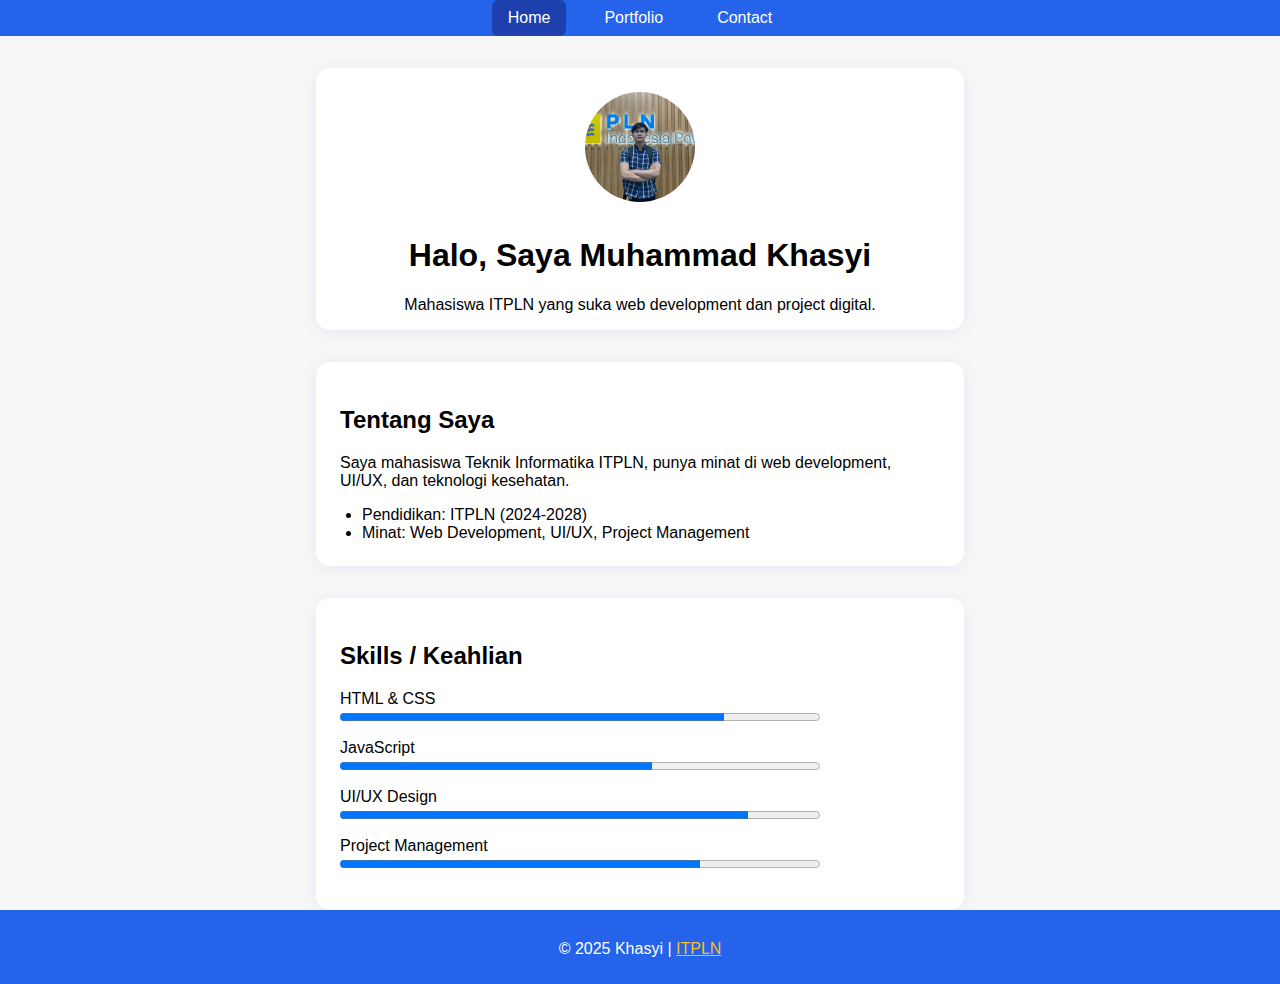
<file: TUGAS_PORTOFOLIO/index.html>
<!DOCTYPE html>
<html lang="id">
<head>
  <meta charset="UTF-8">
  <meta name="viewport" content="width=device-width, initial-scale=1.0">
  <title>Portofolio - Nama Anda</title>
  <link rel="stylesheet" href="style.css">
</head>
<body>
  <header>
    <ul class="navbar">
      <li><a href="index.html" class="active">Home</a></li>
      <li><a href="portofolio.html">Portfolio</a></li>
      <li><a href="contact.html">Contact</a></li>
    </ul>
  </header>
  <div class="main-content">
    <section class="hero">
      <img src="assets/WhatsApp Image 2025-10-28 at 00.10.47_c7e56a3c.jpg" alt="Foto Anda" class="profile-photo">
      <h1>Halo, Saya Muhammad Khasyi</h1>
      <p>Mahasiswa ITPLN yang suka web development dan project digital.</p>
    </section>
    <section class="about-me">
      <h2>Tentang Saya</h2>
      <p>Saya mahasiswa Teknik Informatika ITPLN, punya minat di web development, UI/UX, dan teknologi kesehatan.</p>
      <ul>
        <li>Pendidikan: ITPLN (2024-2028)</li>
        <li>Minat: Web Development, UI/UX, Project Management</li>
      </ul>
    </section>
    <section class="skills">
      <h2>Skills / Keahlian</h2>
      <div class="skill-list">
        <div>
          <span>HTML &amp; CSS</span>
          <br>
          <progress value="80" max="100"></progress>
        </div>
        <div>
          <span>JavaScript</span>
          <br>
          <progress value="65" max="100"></progress>
        </div>
        <div>
          <span>UI/UX Design</span>
          <br>
          <progress value="85" max="100"></progress>
        </div>
        <div>
          <span>Project Management</span>
          <progress value="75" max="100"></progress>
        </div>
      </div>
    </section>
  </div>
  <footer>
    <p>© 2025 Khasyi | <a href="https://itpln.ac.id" target="_blank">ITPLN</a></p>
  </footer>
</body>
</html>
</file>
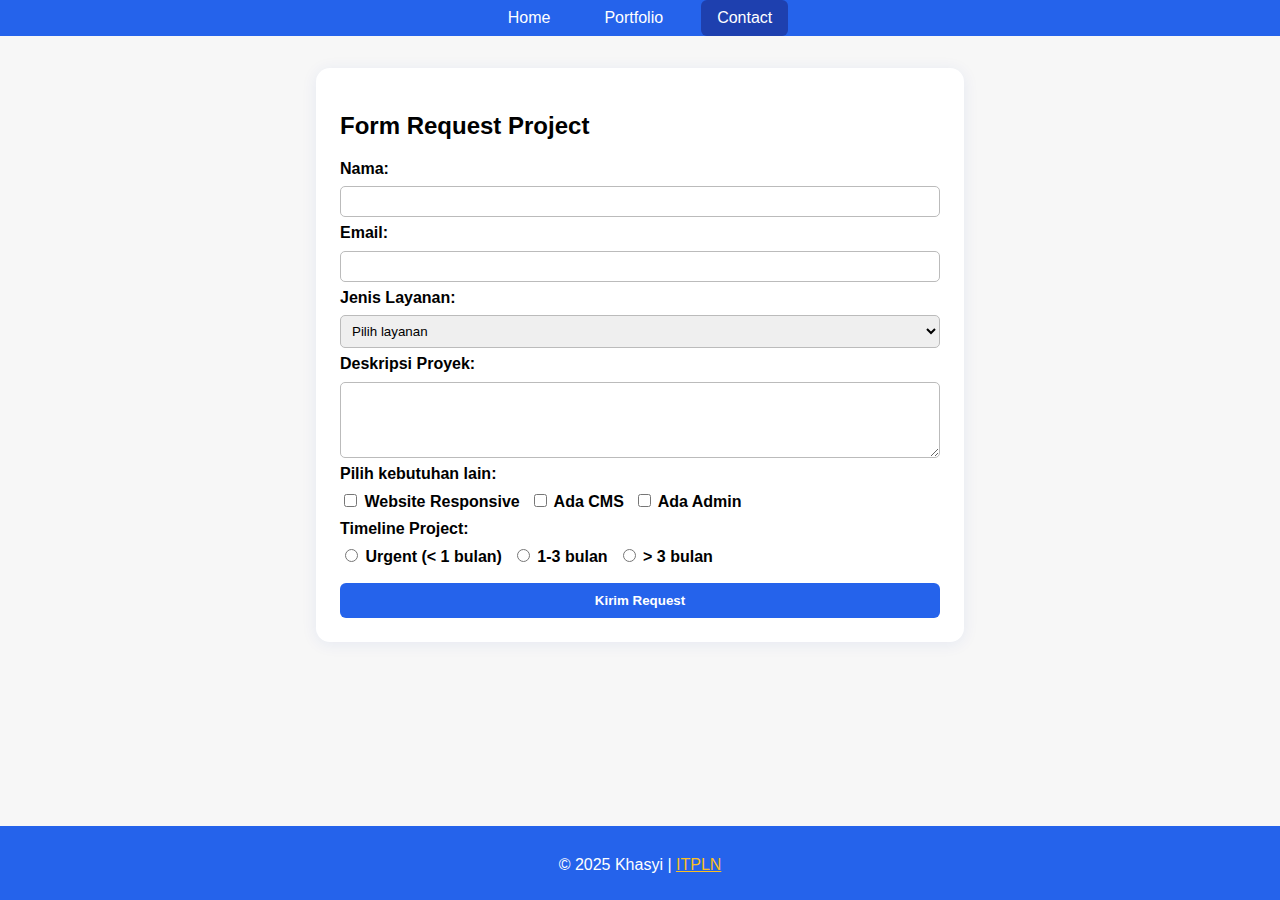
<file: TUGAS_PORTOFOLIO/contact.html>
<!DOCTYPE html>
<html lang="id">
<head>
  <meta charset="UTF-8">
  <meta name="viewport" content="width=device-width, initial-scale=1.0">
  <title>Contact - Nama Anda</title>
  <link rel="stylesheet" href="style.css">
</head>
<body>
  <header>
    <ul class="navbar">
      <li><a href="index.html">Home</a></li>
      <li><a href="portofolio.html">Portfolio</a></li>
      <li><a href="contact.html" class="active">Contact</a></li>
    </ul>
  </header>
  <div class="main-content">
    <section class="contact">
      <h2>Form Request Project</h2>
      <form>
        <label>Nama:</label>
        <input type="text" name="nama" required>
        <label>Email:</label>
        <input type="email" name="email" required>
        <label>Jenis Layanan:</label>
        <select name="layanan" required>
          <option value="">Pilih layanan</option>
          <option value="website">Pembuatan Website</option>
          <option value="konsultasi">Konsultasi Teknologi</option>
          <option value="review">Review Portfolio</option>
        </select>
        <label>Deskripsi Proyek:</label>
        <textarea name="deskripsi" rows="4" required></textarea>
        <label>Pilih kebutuhan lain:</label>
        <div class="checkbox-group">
          <label><input type="checkbox" name="responsive"> Website Responsive</label>
          <label><input type="checkbox" name="cms"> Ada CMS</label>
          <label><input type="checkbox" name="admin"> Ada Admin</label>
        </div>
        <label>Timeline Project:</label>
        <div class="radio-group">
          <label><input type="radio" name="timeline" value="cepat"> Urgent (&lt; 1 bulan)</label>
          <label><input type="radio" name="timeline" value="sedang"> 1-3 bulan</label>
          <label><input type="radio" name="timeline" value="lama"> &gt; 3 bulan</label>
        </div>
        <button type="submit">Kirim Request</button>
      </form>
    </section>
  </div>
  <footer>
    <p>© 2025 Khasyi | <a href="https://itpln.ac.id" target="_blank">ITPLN</a></p>
  </footer>
</body>
</html>
</file>
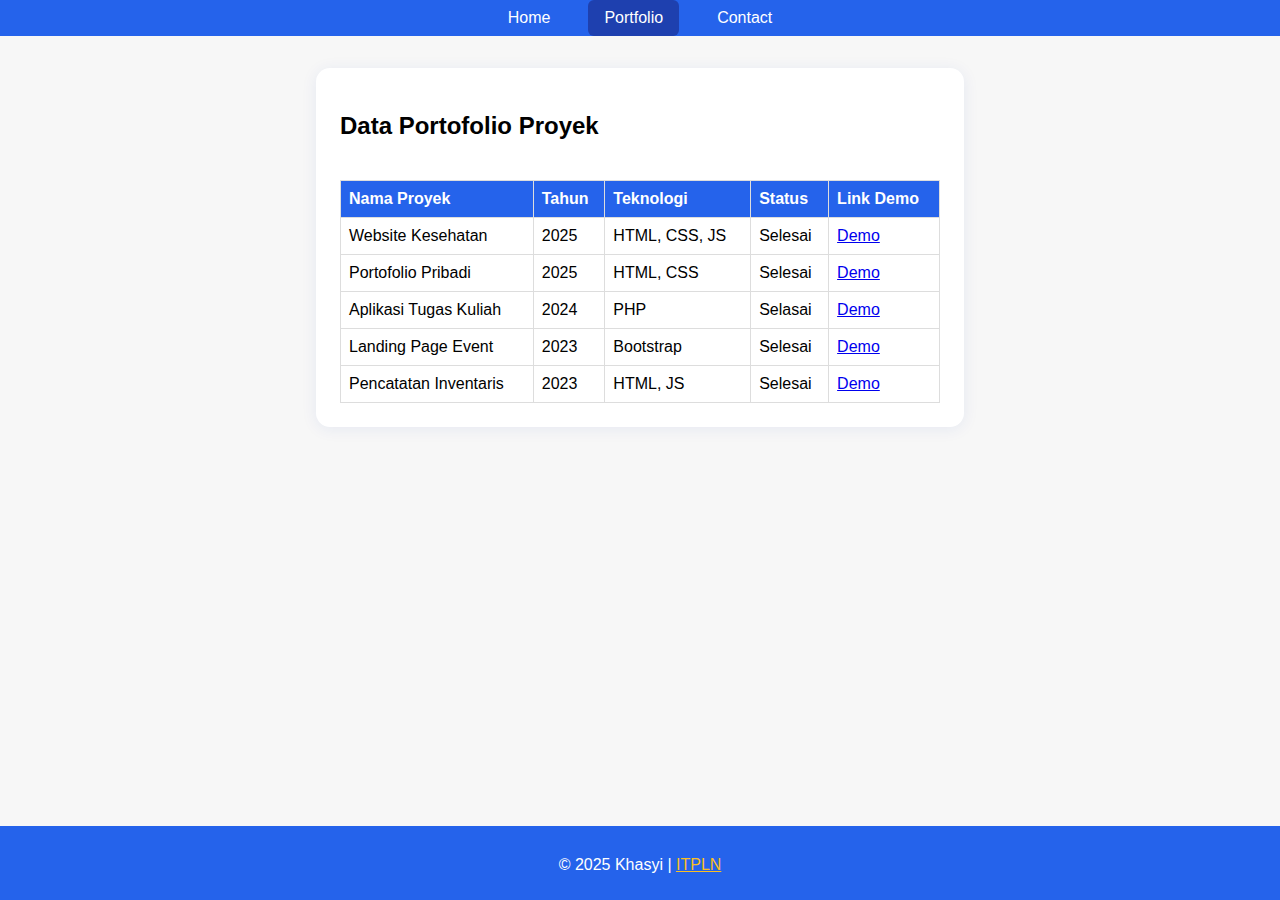
<file: TUGAS_PORTOFOLIO/portofolio.html>
<!DOCTYPE html>
<html lang="id">
<head>
  <meta charset="UTF-8">
  <meta name="viewport" content="width=device-width, initial-scale=1.0">
  <title>Portfolio - Nama Anda</title>
  <link rel="stylesheet" href="style.css">
</head>
<body>
  <header>
    <ul class="navbar">
      <li><a href="index.html">Home</a></li>
      <li><a href="portfolio.html" class="active">Portfolio</a></li>
      <li><a href="contact.html">Contact</a></li>
    </ul>
  </header>
  <div class="main-content">
    <section class="portfolio">
      <h2>Data Portofolio Proyek</h2>
      <div class="table-container">
        <table>
          <thead>
            <tr>
              <th>Nama Proyek</th>
              <th>Tahun</th>
              <th>Teknologi</th>
              <th>Status</th>
              <th>Link Demo</th>
            </tr>
          </thead>
          <tbody>
            <tr>
              <td>Website Kesehatan</td>
              <td>2025</td>
              <td>HTML, CSS, JS</td>
              <td>Selesai</td>
              <td><a href="https://kemkes.go.id/id/home">Demo</a></td>
            </tr>
            <tr>
              <td>Portofolio Pribadi</td>
              <td>2025</td>
              <td>HTML, CSS</td>
              <td>Selesai</td>
              <td><a href="index.html">Demo</a></td>
            </tr>
            <tr>
              <td>Aplikasi Tugas Kuliah</td>
              <td>2024</td>
              <td>PHP</td>
              <td>Selasai</td>
              <td><a href="https://edlink.id/">Demo</a></td>
            </tr>
            <tr>
              <td>Landing Page Event</td>
              <td>2023</td>
              <td>Bootstrap</td>
              <td>Selesai</td>
              <td><a href="https://www.uefa.com/">Demo</a></td>
            </tr>
            <tr>
              <td>Pencatatan Inventaris</td>
              <td>2023</td>
              <td>HTML, JS</td>
              <td>Selesai</td>
              <td><a href="https://www.bankmandiri.co.id">Demo</a></td>
            </tr>
          </tbody>
        </table>
      </div>
    </section>
  </div>
  <footer>
    <p>© 2025 Khasyi | <a href="https://itpln.ac.id" target="_blank">ITPLN</a></p>
  </footer>
</body>
</html>
</file>
<file: TUGAS_PORTOFOLIO/style.css>
html, body {
  height: 100%;
  margin: 0;
  padding: 0;
}

body {
  display: flex;
  flex-direction: column;
  min-height: 100vh;
  font-family: Arial, sans-serif;
  background: #f7f7f7;
}

.main-content {
  flex: 1;
  width: 100%;
  display: flex;
  flex-direction: column;
  align-items: center;
  justify-content: flex-start;
}

header {
  background: #2563eb;
}
.navbar {
  display: flex;
  justify-content: center;
  gap: 22px;
  list-style: none;
  margin: 0;
  padding: 0;
}
.navbar li {
  margin: 0;
}
.navbar a {
  color: #fff;
  text-decoration: none;
  padding: 9px 16px;
  transition: background 0.2s;
  border-radius: 6px;
  display: inline-block;
}
.navbar a.active, .navbar a:hover {
  background: #1e40af;
}
section {
  width: 100%;
  max-width: 600px;
  background: #fff;
  margin: 32px auto 0 auto;
  padding: 24px;
  border-radius: 14px;
  box-shadow: 0 2px 16px rgba(30,64,175,.08);
}
.hero {
  text-align: center;
  padding-bottom: 0;
}
.profile-photo {
  border-radius: 50%;
  width: 110px;
  height: 110px;
  object-fit: cover;
  margin-bottom: 10px;
}
.about-me ul {
  margin: 8px 0 0 0;
  padding-left: 22px;
}
.skill-list div {
  margin-bottom: 13px;
}
.skills progress {
  width: 80%;
  height: 16px;
}
.table-container {
  overflow-x: auto;
}
table {
  width: 100%;
  border-collapse: collapse;
  margin-top: 20px;
  background: #fff;
}
th, td {
  border: 1px solid #ddd;
  padding: 9px 8px;
  text-align: left;
}
th {
  background: #2563eb;
  color: #fff;
  font-weight: 600;
}
@media (max-width: 650px) {
  section {
    max-width: 98vw;
    padding: 16px 2vw;
    border-radius: 7px;
  }
  .hero .profile-photo {
    width: 70px;
    height: 70px;
  }
  table, th, td {
    font-size: .97em;
  }
}
footer {
  background: #2563eb;
  color: #fff;
  text-align: center;
  padding: 14px 0 10px 0;
  margin-top: auto;
  width: 100%;
}
footer a {
  color: #fbbf24;
  text-decoration: underline;
}
.contact form {
  display: flex;
  flex-direction: column;
  gap: 7px;
}
.contact label {
  margin-bottom: 1.5px;
  font-weight: bold;
}
.contact input[type="text"],
.contact input[type="email"],
.contact textarea,
.contact select {
  padding: 7px;
  border: 1px solid #bbb;
  border-radius: 5px;
}
.contact textarea {
  resize: vertical;
}
.contact .checkbox-group, .contact .radio-group {
  display: flex;
  gap: 10px;
  flex-wrap: wrap;
}
.contact button[type="submit"] {
  background: #2563eb;
  color: #fff;
  border: none;
  padding: 10px;
  border-radius: 6px;
  font-weight: 600;
  cursor: pointer;
  margin-top: 8px;
}
.contact button[type="submit"]:hover {
  background: #1e40af;
}
</file>
